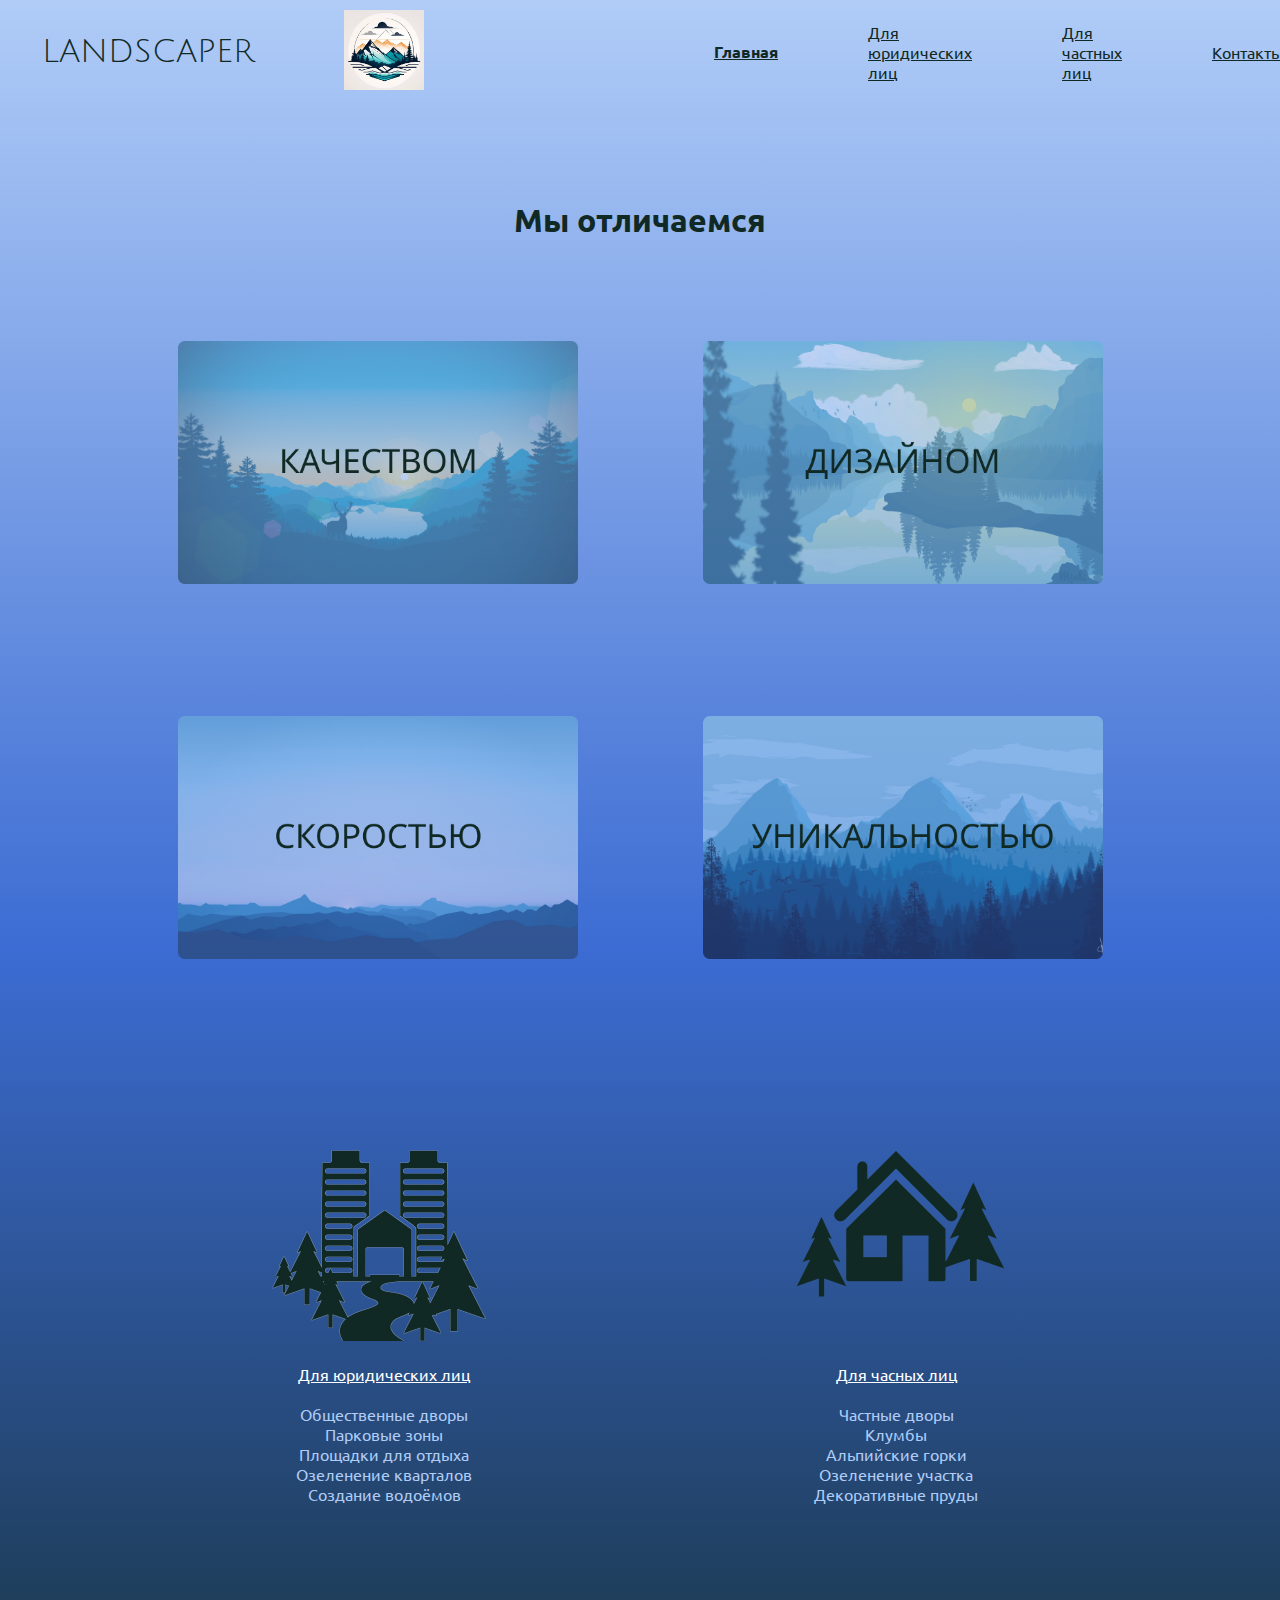
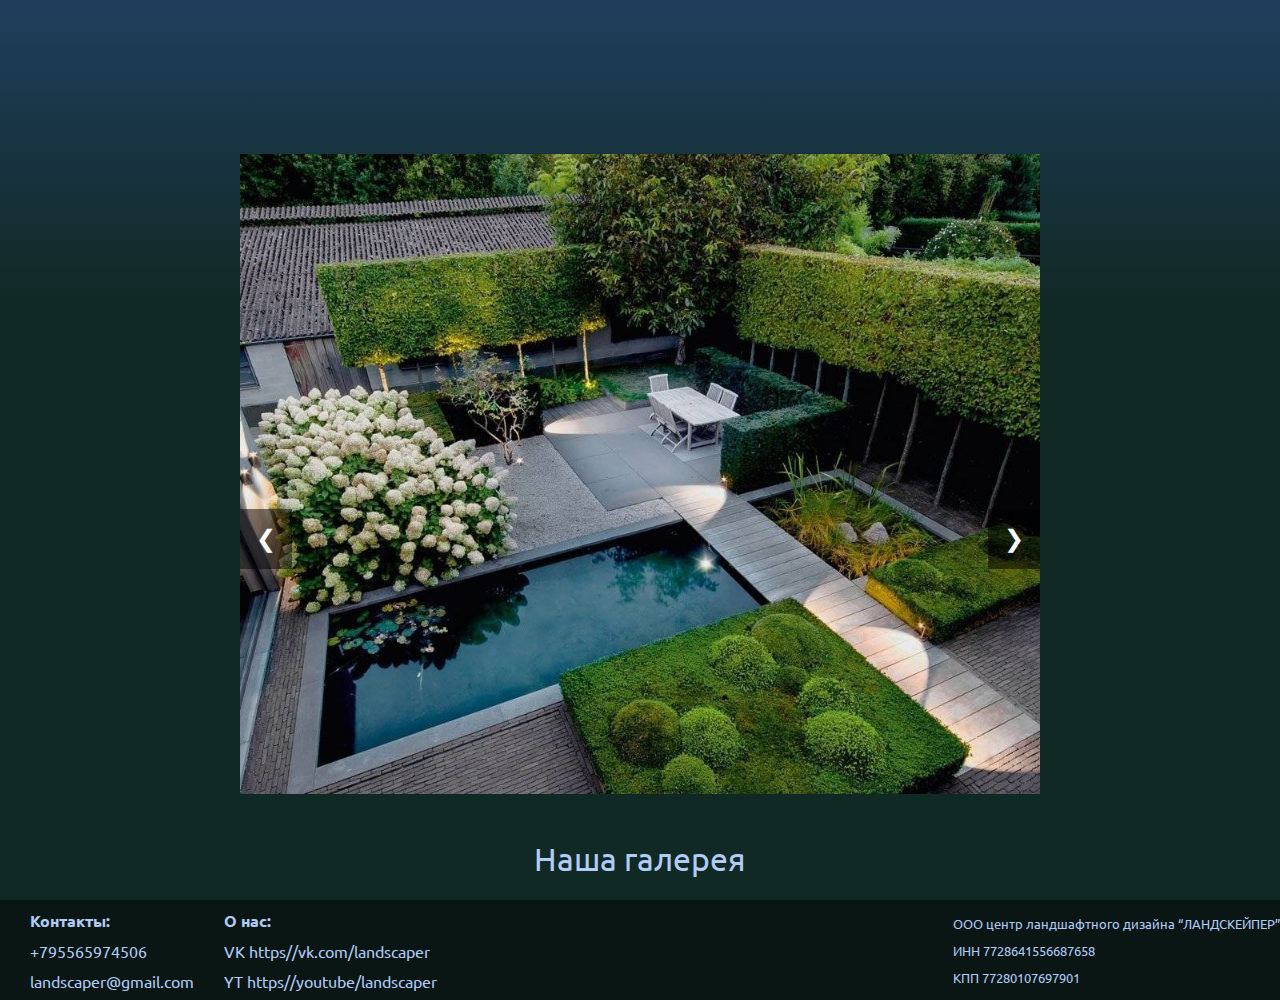
<file: index.html>
<!DOCTYPE html>
<html lang="en">
<head>
    <meta charset="UTF-8">
    <meta name="viewport" content="width=device-width, initial-scale=1.0">
    <title>Landscaper</title>
    <link rel="stylesheet" href="styles\style.css">
    
</head>
<body>
    <div class="page">
        <div class="gradient">
            <header>
                <nav>
                    <ul class="navbar">
                        <li class="navli"><h1>LANDSCAPER</h1></li>
                        <li class="navli"><img class="uplogo" src="images\logo.jpg" alt="Logo"></li>
                        <li class="navli"><a class="active" href="#">Главная</a></li>
                        <li class="navli"><a href="yurface.html">Для юридических лиц</a></li>
                        <li class="navli"><a href="chastnface.html">Для частных лиц</a></li>
                        <li class="navli"><a style="margin-right: 0;" href="about.html">Контакты</a></li>
                    </ul>
                </nav>
            </header>
        


            <section>
                <div class="difference">
                    <p class="difftext">Мы отличаемся</p>
                    <div class="maincards">
                        <img class="mcard" src="images\quality.png" alt="quality">
                        <img class="mcard" src="images\design.png" alt="design">
                        <img class="mcard" src="images\speed.png" alt="speed">
                        <img class="mcard" src="images\unique.png" alt="unique">
                    </div>
                </div>

                <div class="choose">
                    <ul class="yur">
                        <li>
                            <a href="yurface.html"><img class="chooseimg" src="images\yur.png" alt="yur"></a>
                        </li>
                        <li class="chooseitem">
                            <a style="color: white;" href="yurface.html">Для юридических лиц</a>
                        </li>
                        <ul class="discription">
                            <li>Общественные дворы</li>
                            <li>Парковые зоны</li>
                            <li>Площадки для отдыха</li>
                            <li>Озеленение кварталов</li>
                            <li>Создание водоёмов</li>
                        </ul>
                    </ul>

                    <ul class="chasn">
                        <li>
                            <a href="chastnface.html"><img class="chooseimg" src="images\chasn.png" alt="chasn"></a>
                        </li>
                        <li class="chooseitem">
                            <a style="color: white;" href="chastnface.html">Для часных лиц</a>
                        </li>
                        <ul class="discription">
                            <li>Частные дворы</li>
                            <li>Клумбы</li>
                            <li>Альпийские горки</li>
                            <li>Озеленение участка</li>
                            <li>Декоративные пруды</li>
                        </ul>
                    </ul>
                </div>

                <div class="gallery">
                    <div class="slider-container">
                    <div class="slider">
                        <img class="slide" src="images/p1.jpeg" alt="1">
                        <img class="slide" src="images/p2.jpg" alt="2">
                        <img class="slide" src="images/p3.jpg" alt="3">
                        <img class="slide" src="images/p4.jpg" alt="4">
                        <img class="slide" src="images/p5.jpg" alt="5">
                        <img class="slide" src="images/p6.jpg" alt="6">
                        <img class="slide" src="images/p7.jpg" alt="7">
                        <img class="slide" src="images/p8.jpg" alt="8">
                    </div>

                    
                    <button class="prev" onclick="moveSlide(-1)">&#10094;</button>
                    <button class="next" onclick="moveSlide(1)">&#10095;</button>
                    <p class="ourg">Наша галерея</p>
                </div>
            </section>
           
        


            <footer>
                <ul class="footercol">
                    <ul class="kontakts">
                        <li class="footitem" style="font-weight: bold;"><p>Контакты:</p></li>
                        <li class="footitem"><p>+795565974506</p></li>
                        <li class="footitem"><p>landscaper@gmail.com</p></li>
                    </ul>
                    <ul class="about">
                        <li class="footitem" style="font-weight: bold;">
                            <p>О нас:</p>
                        </li>
                        <li class="footitem">
                            <p>VK https//vk.com/landscaper</p>
                        </li>
                        <li class="footitem">
                            <p>YT https//youtube/landscaper</p>
                        </li>
                    </ul>
                    <ul class="staff">
                        <li class="footitem">
                            <p>ООО центр ландшафтного дизайна “ЛАНДСКЕЙПЕР”</p>
                        </li>
                        <li class="footitem">
                            <p>ИНН 7728641556687658</p>
                        </li>
                        <li class="footitem">
                            <p>КПП 77280107697901</p>
                        </li>
                    </ul>
                </ul>
            </footer>
        </div>
    </div>
    <script src="js\script1.js"></script>
</body>
</html>
</file>
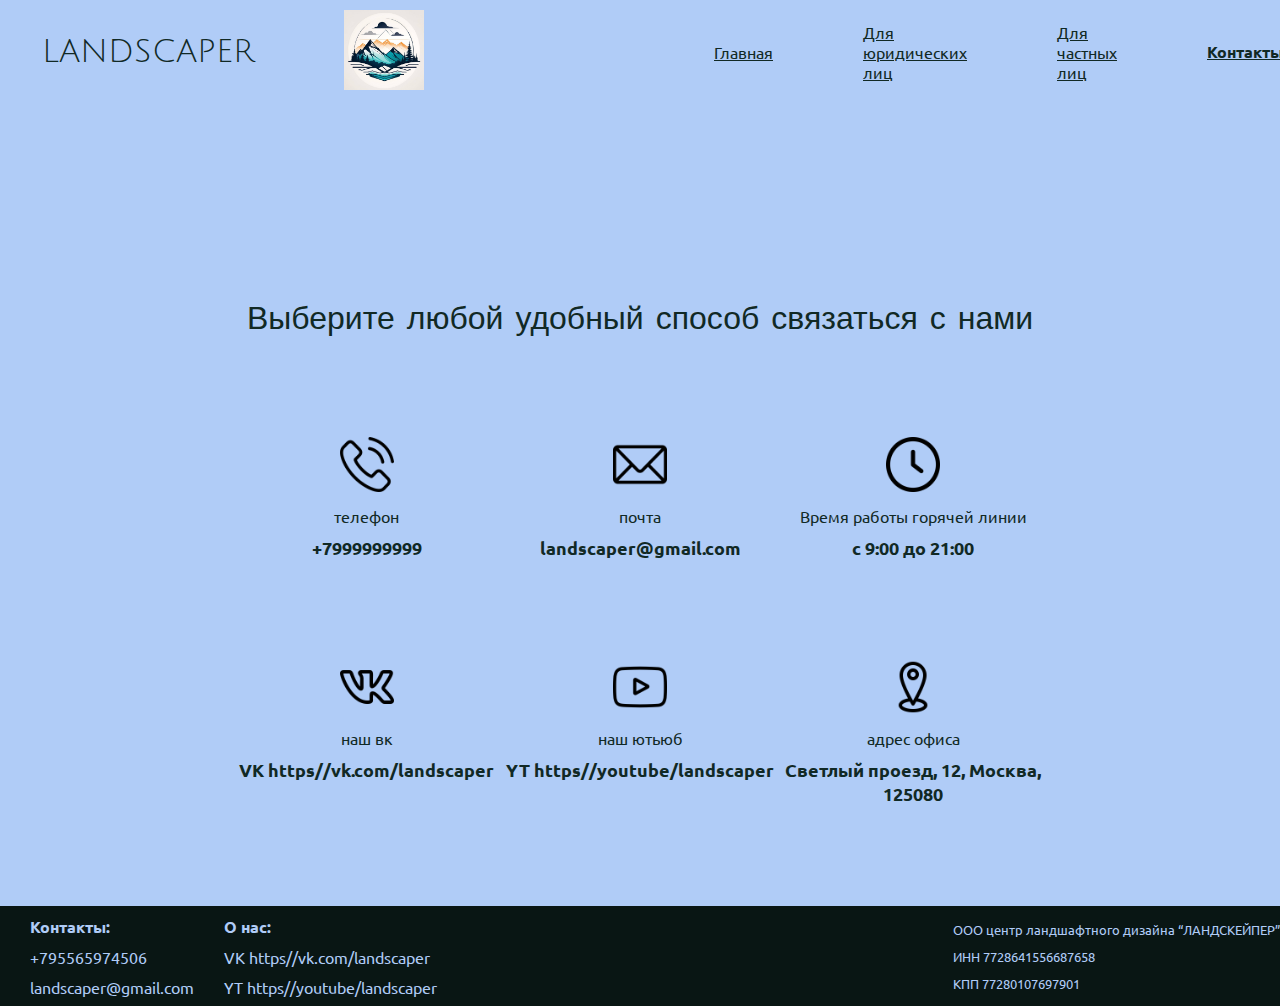
<file: about.html>
<!DOCTYPE html>
<html lang="en">

<head>
    <meta charset="UTF-8">
    <meta name="viewport" content="width=device-width, initial-scale=1.0">
    <title>Landscaper</title>
    <link rel="stylesheet" href="styles\style4.css">

</head>

<body>
    <div class="page">
            <header>
                <nav>
                    <ul class="navbar">
                        <li class="navli">
                            <h1>LANDSCAPER</h1>
                        </li>
                        <li class="navli"><img class="uplogo" src="images\logo.jpg" alt="Logo"></li>
                        <li class="navli"><a href="index.html">Главная</a></li>
                        <li class="navli"><a href="yurface.html">Для юридических лиц</a></li>
                        <li class="navli"><a href="chastnface.html">Для частных лиц</a></li>
                        <li class="navli"><a class="active" style="margin-right: 0;" href="#">Контакты</a></li>
                    </ul>
                </nav>
            </header>


            <section>
               <div class="info">
                <h1 style="margin-bottom: 100px;">Выберите любой удобный способ связаться с нами</h1>
                <div class="utils">
                    <div class="phone">
                        <img class="icons" src="images\phone.png" alt="phone">
                        <p class="secondary-text">телефон</p>
                        <p class="main-text">+7999999999</p>
                    </div>
                    <div class="mail">
                        <img class="icons" src="images\mail.png" alt="mail">
                        <p class="secondary-text">почта</p>
                        <p class="main-text">landscaper@gmail.com</p>
                    </div>
                    <div class="time">
                        <img class="icons" src="images\clock.png" alt="clock">
                        <p class="secondary-text">Время работы горячей линии</p>
                        <p class="main-text">с 9:00 до 21:00</p>
                    </div>
                </div>

                <div class="utils">
                    <div class="vk">
                        <img class="icons" src="images\vk.png" alt="vk">
                        <p class="secondary-text">наш вк</p>
                        <p class="main-text">VK https//vk.com/landscaper</p>
                    </div>
                    <div class="yt">
                        <img class="icons" src="images\youtube.png" alt="youtube">
                        <p class="secondary-text">наш ютьюб</p>
                        <p class="main-text">YT https//youtube/landscaper</p>
                    </div>
                    <div class="point">
                        <img class="icons" src="images\point.png" alt="point">
                        <p class="secondary-text">адрес офиса</p>
                        <p class="main-text">Светлый проезд, 12, Москва, 125080</p>
                    </div>
                </div>
                <div class="map">
                    <script type="text/javascript" charset="utf-8" async
                        src="https://api-maps.yandex.ru/services/constructor/1.0/js/?um=constructor%3Af20841c893ce992d3f71e0682b5e281447f6ef3858775c2fa0f9601b991c7d45&amp;width=50%&amp;height=400&amp;lang=ru_RU&amp;scroll=true"></script>
                </div>
               </div>

            </section>


            <footer>
                <ul class="footercol">
                    <ul class="kontakts">
                        <li class="footitem" style="font-weight: bold;">
                            <p>Контакты:</p>
                        </li>
                        <li class="footitem">
                            <p>+795565974506</p>
                        </li>
                        <li class="footitem">
                            <p>landscaper@gmail.com</p>
                        </li>
                    </ul>
                    <ul class="about">
                        <li class="footitem" style="font-weight: bold;">
                            <p>О нас:</p>
                        </li>
                        <li class="footitem">
                            <p>VK https//vk.com/landscaper</p>
                        </li>
                        <li class="footitem">
                            <p>YT https//youtube/landscaper</p>
                        </li>
                    </ul>
                    <ul class="staff">
                        <li class="footitem">
                            <p>ООО центр ландшафтного дизайна “ЛАНДСКЕЙПЕР”</p>
                        </li>
                        <li class="footitem">
                            <p>ИНН 7728641556687658</p>
                        </li>
                        <li class="footitem">
                            <p>КПП 77280107697901</p>
                        </li>
                    </ul>
                </ul>
            </footer>
    </div>
    
</body>

</html>
</file>
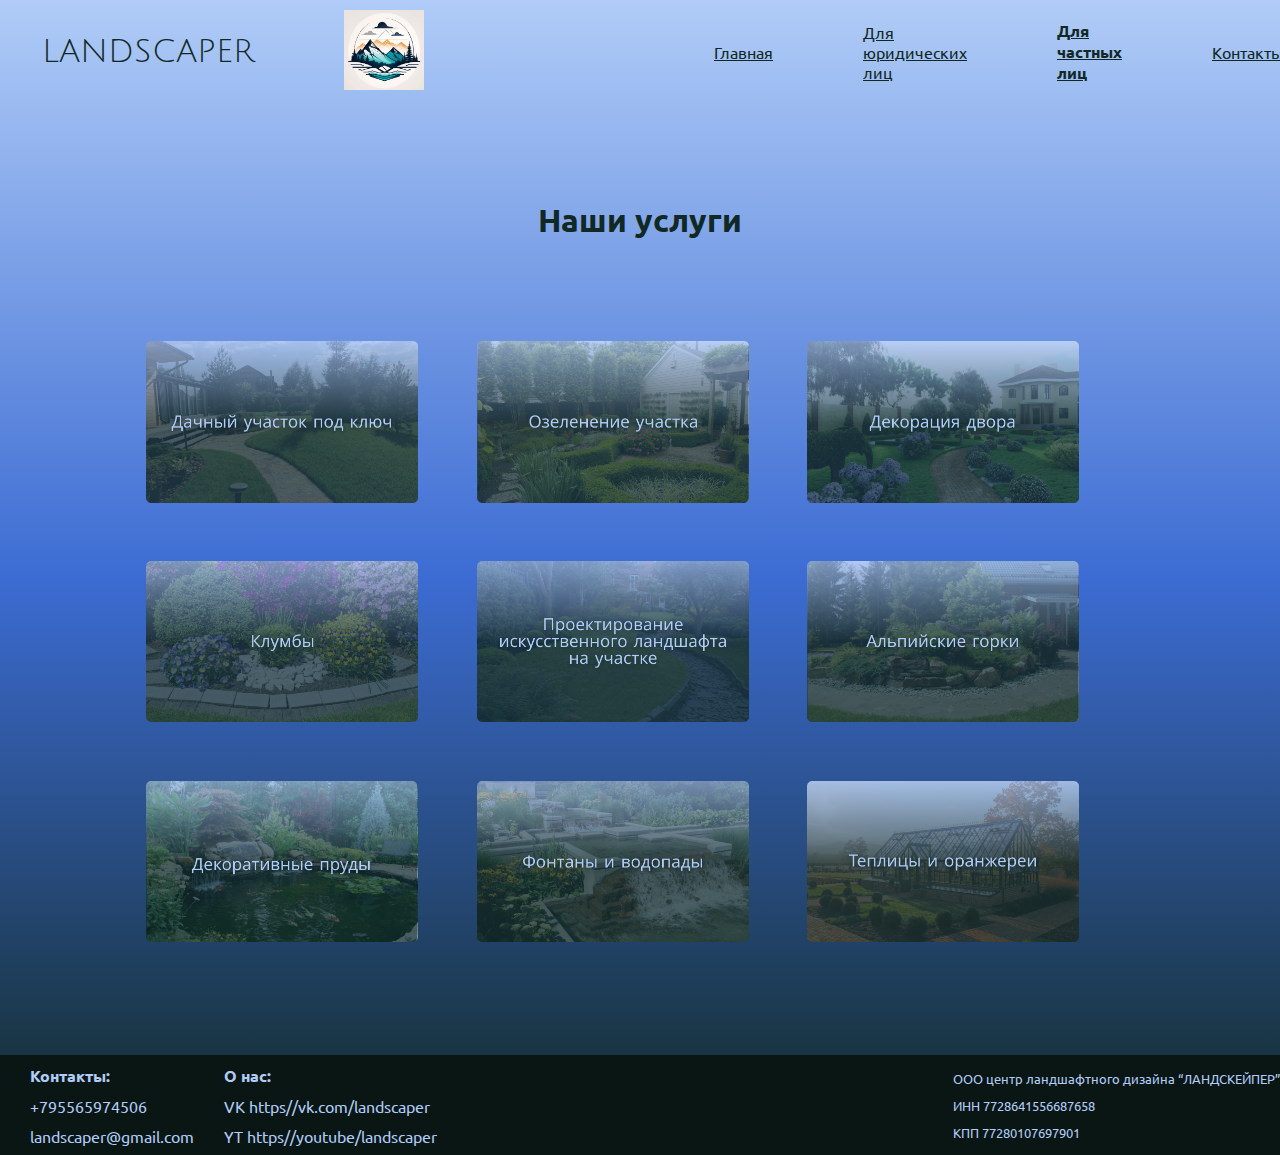
<file: chastnface.html>
<!DOCTYPE html>
<html lang="en">

<head>
    <meta charset="UTF-8">
    <meta name="viewport" content="width=device-width, initial-scale=1.0">
    <title>Landscaper</title>
    <link rel="stylesheet" href="styles\style3.css">

</head>

<body>
    <div class="page">
        <div class="gradient">
            <header>
                <nav>
                    <ul class="navbar">
                        <li class="navli">
                            <h1>LANDSCAPER</h1>
                        </li>
                        <li class="navli"><img class="uplogo" src="images\logo.jpg" alt="Logo"></li>
                        <li class="navli"><a  href="index.html">Главная</a></li>
                        <li class="navli"><a href="yurface.html">Для юридических лиц</a></li>
                        <li class="navli"><a class="active" href="#">Для частных лиц</a></li>
                        <li class="navli"><a style="margin-right: 0;" href="about.html">Контакты</a></li>
                    </ul>
                </nav>
            </header>

            <section>
                <div class="services">
                    <p class="ourserv">Наши услуги</p>
                    <div class="cards">
                        <div class="line">
            
                            <button id="myBtn1">
                                <img class="cardimg" src="images\i1.png" alt="1" id="c1">
                            </button>
            
                            <button id="myBtn2">
                                <img class="cardimg" src="images\i2.png" alt="1" id="c2">
                            </button>
            
                            <button id="myBtn3">
                                <img class="cardimg" style="margin-right: 0%;" src="images\i3.png" alt="1">
                            </button>
            
                        </div>
                        <div class="line">
                            <button id="myBtn4">
                                <img class="cardimg" src="images\i4.png" alt="1">
                            </button>
            
                            <button id="myBtn5">
                                <img class="cardimg" src="images\i5.png" alt="1">
                            </button>
            
                            <button id="myBtn6">
                                <img class="cardimg" style="margin-right: 0%;" src="images\i6.png" alt="1">
                            </button>
                        </div>
                        <div class="line" style="margin-bottom: 10%;">
                            <button id="myBtn7">
                                <img class="cardimg" src="images\i7.png" alt="1">
                            </button>
            
                            <button id="myBtn8">
                                <img class="cardimg" src="images\i8.png" alt="1">
                            </button>
            
                            <button id="myBtn9">
                                <img class="cardimg" style="margin-right: 0%;" src="images\i9.png" alt="1">
                            </button>
                        </div>
                    </div>
                </div>
            
                <div id="myModal" class="modal">
                    <div class="modal-content">
                        <span class="close">&times;</span>
                        <p class="info">Узнать больше по телефону <b>+799999999</b></p>
                        <p class="info">Или отправить письмо по почте <b>landscaper@gmail.com</b></p>
                        <textarea id="userMessage" placeholder="Введите ваше сообщение здесь..."></textarea>
                        <button id="submitMessage" class="submit-btn">Отправить</button>
                    </div>
                </div>
            </section>
            
            
            <footer>
                <ul class="footercol">
                    <ul class="kontakts">
                        <li class="footitem" style="font-weight: bold;">
                            <p>Контакты:</p>
                        </li>
                        <li class="footitem">
                            <p>+795565974506</p>
                        </li>
                        <li class="footitem">
                            <p>landscaper@gmail.com</p>
                        </li>
                    </ul>
                    <ul class="about">
                        <li class="footitem" style="font-weight: bold;">
                            <p>О нас:</p>
                        </li>
                        <li class="footitem">
                            <p>VK https//vk.com/landscaper</p>
                        </li>
                        <li class="footitem">
                            <p>YT https//youtube/landscaper</p>
                        </li>
                    </ul>
                    <ul class="staff">
                        <li class="footitem">
                            <p>ООО центр ландшафтного дизайна “ЛАНДСКЕЙПЕР”</p>
                        </li>
                        <li class="footitem">
                            <p>ИНН 7728641556687658</p>
                        </li>
                        <li class="footitem">
                            <p>КПП 77280107697901</p>
                        </li>
                    </ul>
                </ul>
            </footer>
            </div>
            </div>
            <script src="js\script3.js"></script>
            </body>
            
            </html>
</file>
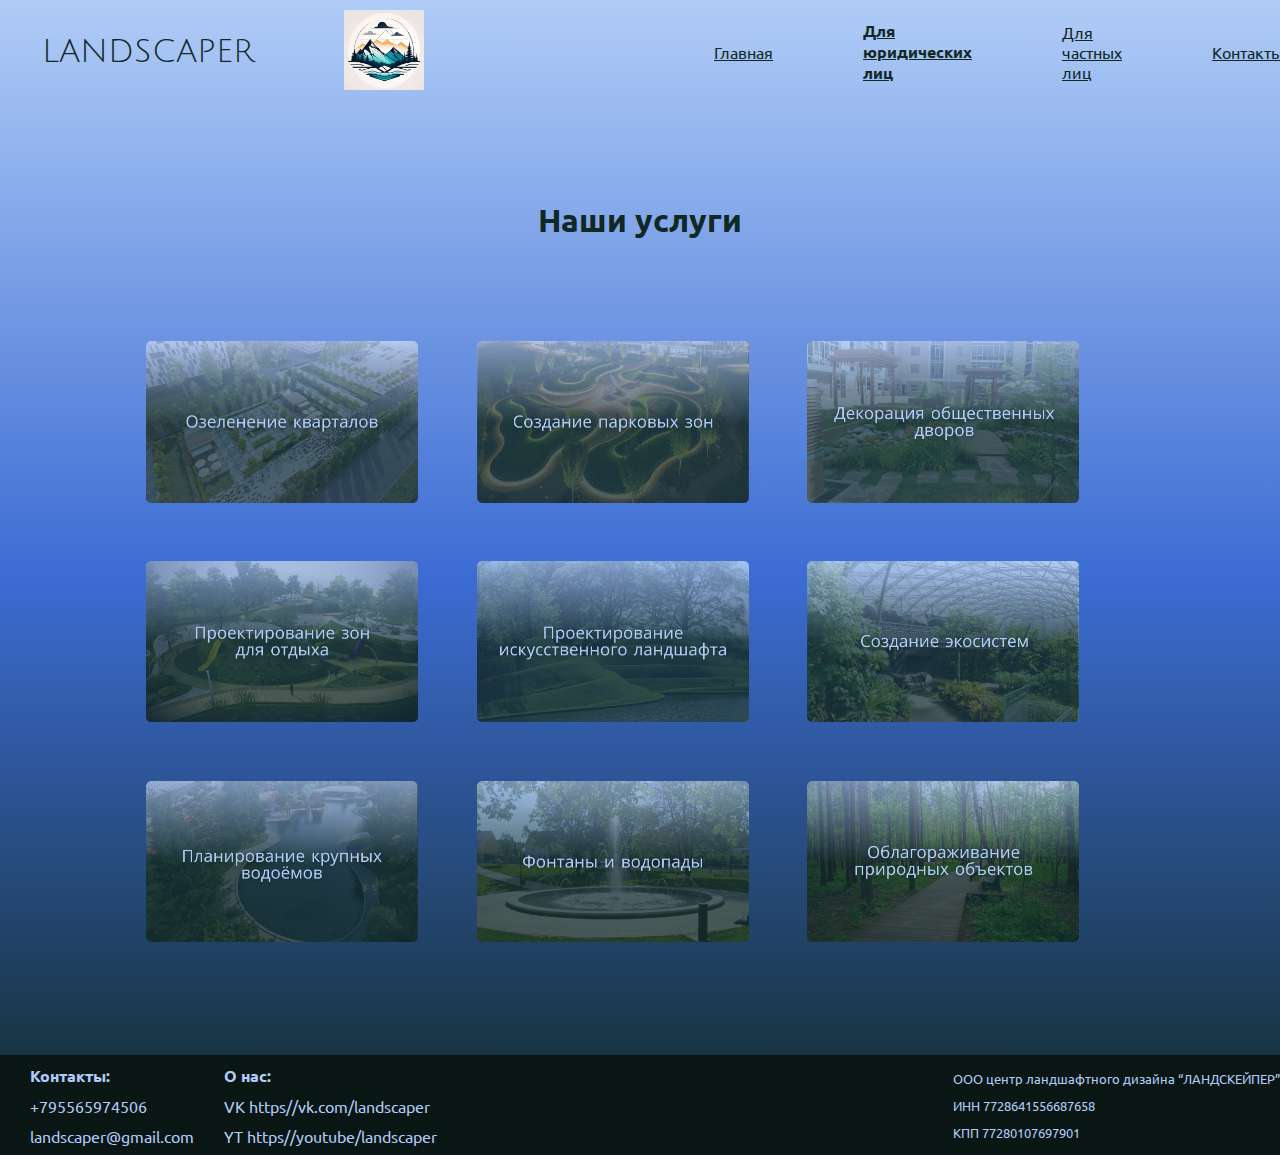
<file: yurface.html>
<!DOCTYPE html>
<html lang="en">

<head>
    <meta charset="UTF-8">
    <meta name="viewport" content="width=device-width, initial-scale=1.0">
    <title>Landscaper</title>
    <link rel="stylesheet" href="styles\style2.css">

</head>

<body>
    <div class="page">
        <div class="gradient">
            <header>
                <nav>
                    <ul class="navbar">
                        <li class="navli">
                            <h1>LANDSCAPER</h1>
                        </li>
                        <li class="navli"><img class="uplogo" src="images\logo.jpg" alt="Logo"></li>
                        <li class="navli"><a href="index.html">Главная</a></li>
                        <li class="navli"><a class="active" href="#">Для юридических лиц</a></li>
                        <li class="navli"><a href="chastnface.html">Для частных лиц</a></li>
                        <li class="navli"><a style="margin-right: 0;" href="about.html">Контакты</a></li>
                    </ul>
                </nav>
            </header>


            <section>
                <div class="services">
                    <p class="ourserv">Наши услуги</p>
                    <div class="cards">
                       <div class="line">

                        <button id="myBtn1">
                            <img class="cardimg" src="images\c1.png" alt="1" id="c1">
                        </button>

                        <button id="myBtn2">
                            <img class="cardimg" src="images\c2.png" alt="1" id="c2">
                        </button>

                        <button id="myBtn3">
                            <img class="cardimg" style="margin-right: 0%;" src="images\c3.png" alt="1">
                        </button>

                       </div> 
                    <div class="line">
                        <button id="myBtn4">
                            <img class="cardimg" src="images\c4.png" alt="1">
                        </button>

                        <button id="myBtn5">
                            <img class="cardimg" src="images\c5.png" alt="1">
                        </button>

                        <button id="myBtn6">
                            <img class="cardimg" style="margin-right: 0%;" src="images\c6.png" alt="1">
                        </button>
                    </div>
                    <div class="line" style="margin-bottom: 10%;">
                        <button id="myBtn7">
                            <img class="cardimg" src="images\c7.png" alt="1">
                        </button>

                        <button id="myBtn8">
                            <img class="cardimg" src="images\c8.png" alt="1">
                        </button>

                        <button id="myBtn9">
                            <img class="cardimg" style="margin-right: 0%;" src="images\c9.png" alt="1">
                        </button>
                    </div>
                    </div>
                </div>

                <div id="myModal" class="modal">
                    <div class="modal-content">
                        <span class="close">&times;</span>
                        <p class="info">Узнать больше по телефону <b>+799999999</b></p>
                        <p class="info">Или отправить письмо по почте <b>landscaper@gmail.com</b></p>
                        <textarea id="userMessage" placeholder="Введите ваше сообщение здесь..."></textarea>
                        <button id="submitMessage" class="submit-btn">Отправить</button>
                    </div>
                </div>
                  
            </section>


            <footer>
                <ul class="footercol">
                    <ul class="kontakts">
                        <li class="footitem" style="font-weight: bold;">
                            <p>Контакты:</p>
                        </li>
                        <li class="footitem">
                            <p>+795565974506</p>
                        </li>
                        <li class="footitem">
                            <p>landscaper@gmail.com</p>
                        </li>
                    </ul>
                    <ul class="about">
                        <li class="footitem" style="font-weight: bold;">
                            <p>О нас:</p>
                        </li>
                        <li class="footitem">
                            <p>VK https//vk.com/landscaper</p>
                        </li>
                        <li class="footitem">
                            <p>YT https//youtube/landscaper</p>
                        </li>
                    </ul>
                    <ul class="staff">
                        <li class="footitem">
                            <p>ООО центр ландшафтного дизайна “ЛАНДСКЕЙПЕР”</p>
                        </li>
                        <li class="footitem">
                            <p>ИНН 7728641556687658</p>
                        </li>
                        <li class="footitem">
                            <p>КПП 77280107697901</p>
                        </li>
                    </ul>
                </ul>
            </footer>
        </div>
    </div>
    <script src="js\script2.js"></script>
</body>

</html>
</file>
